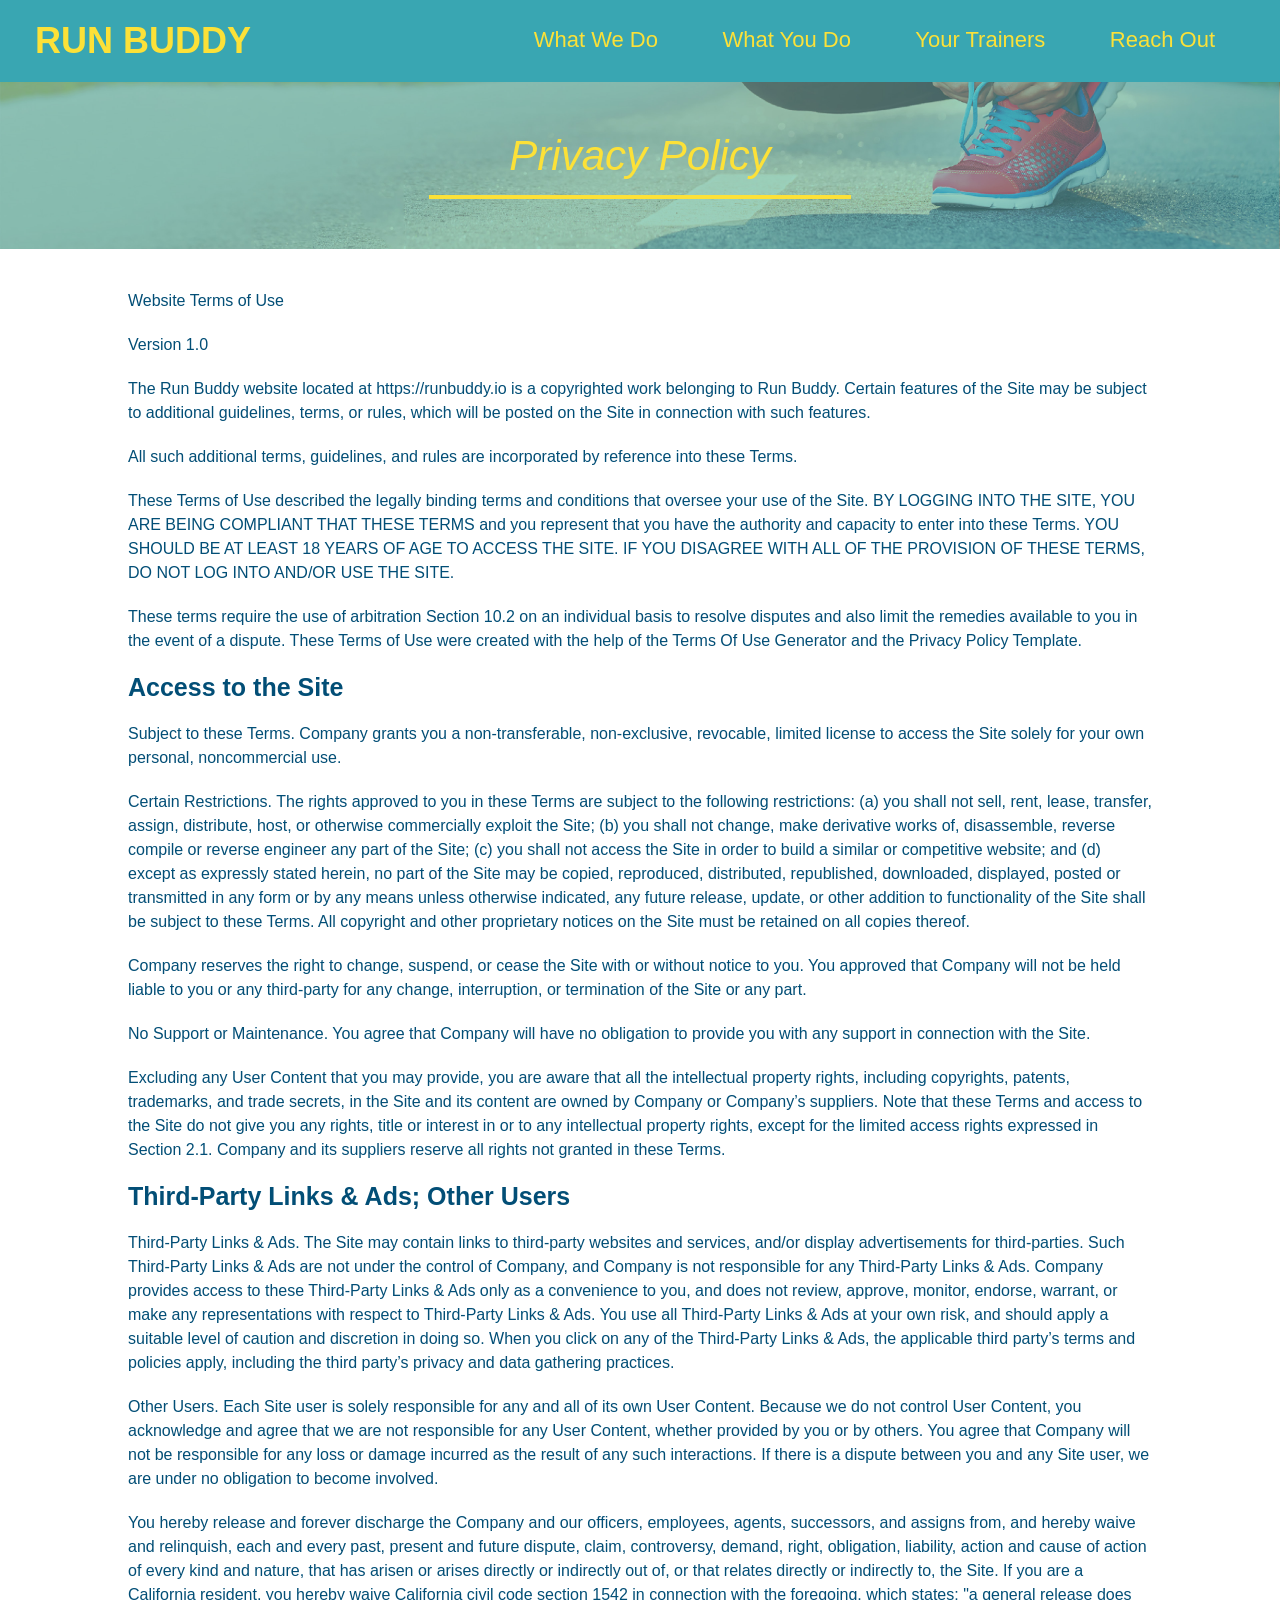
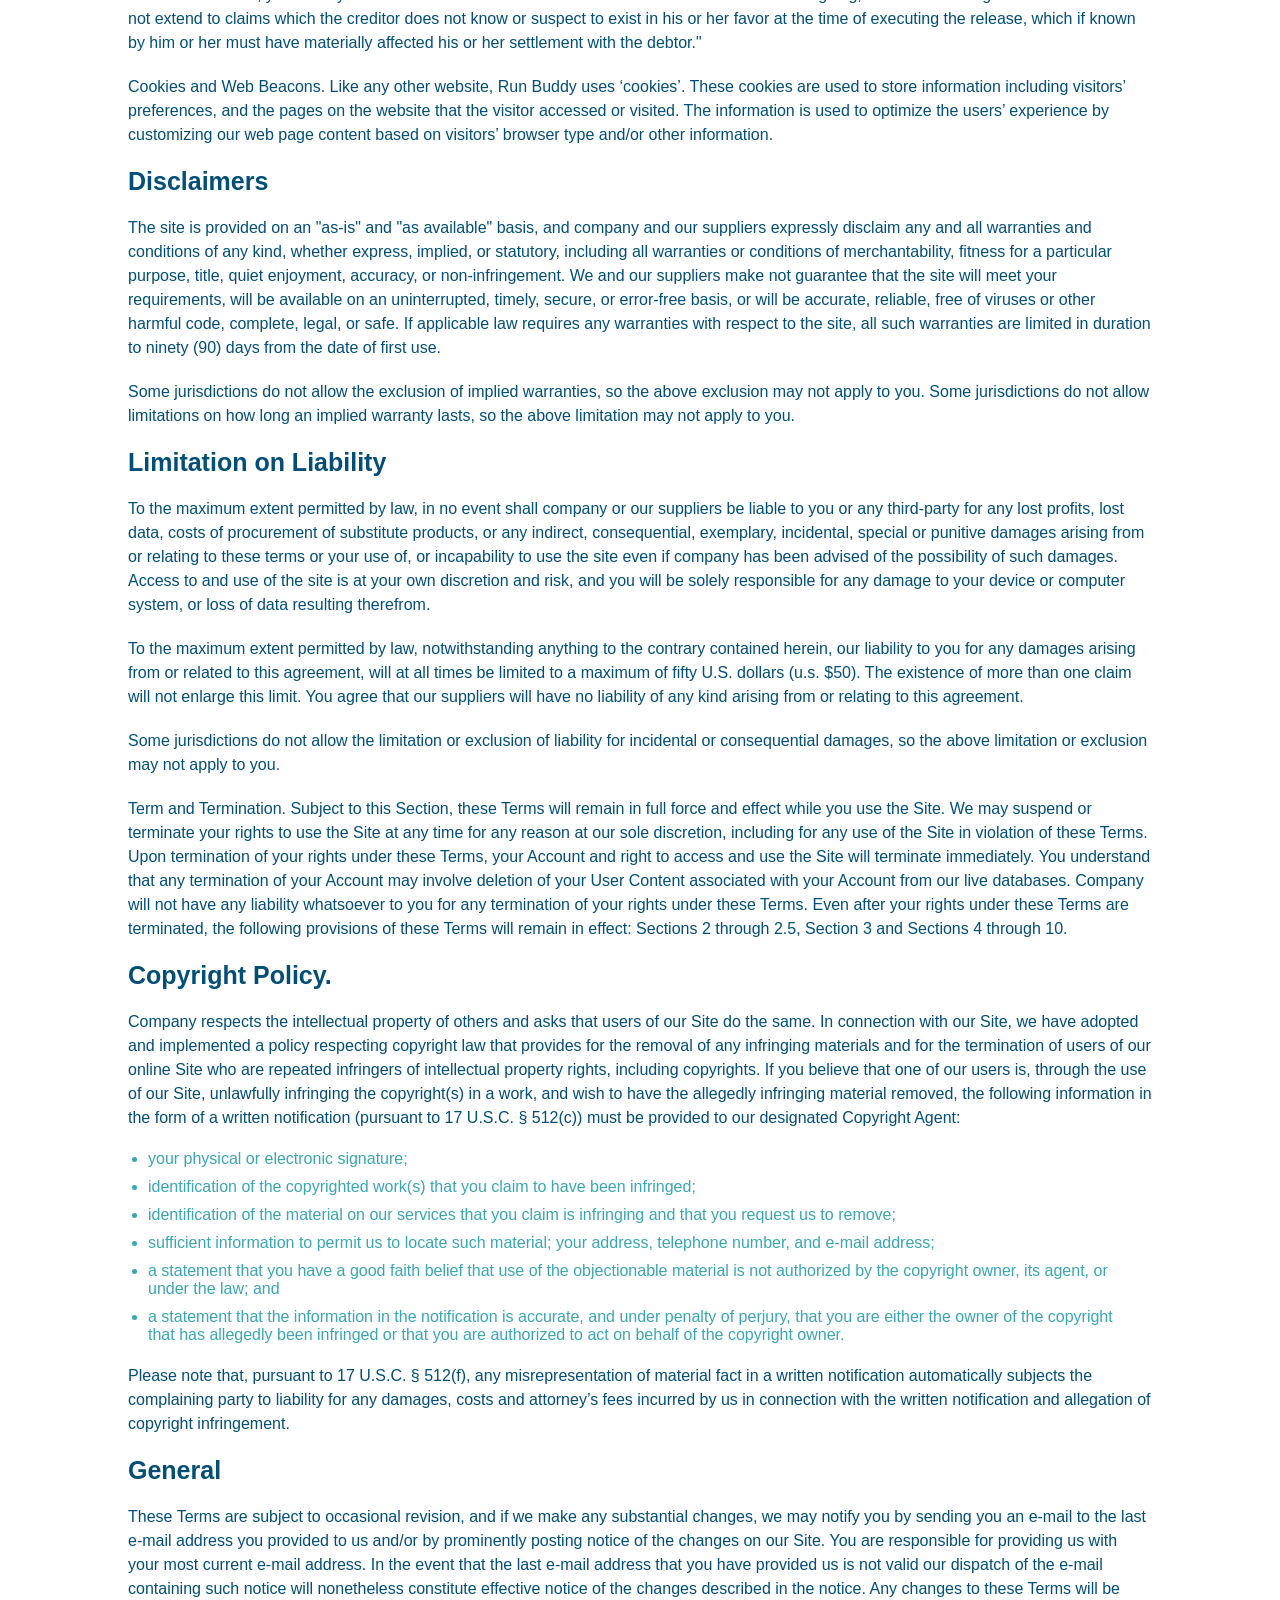
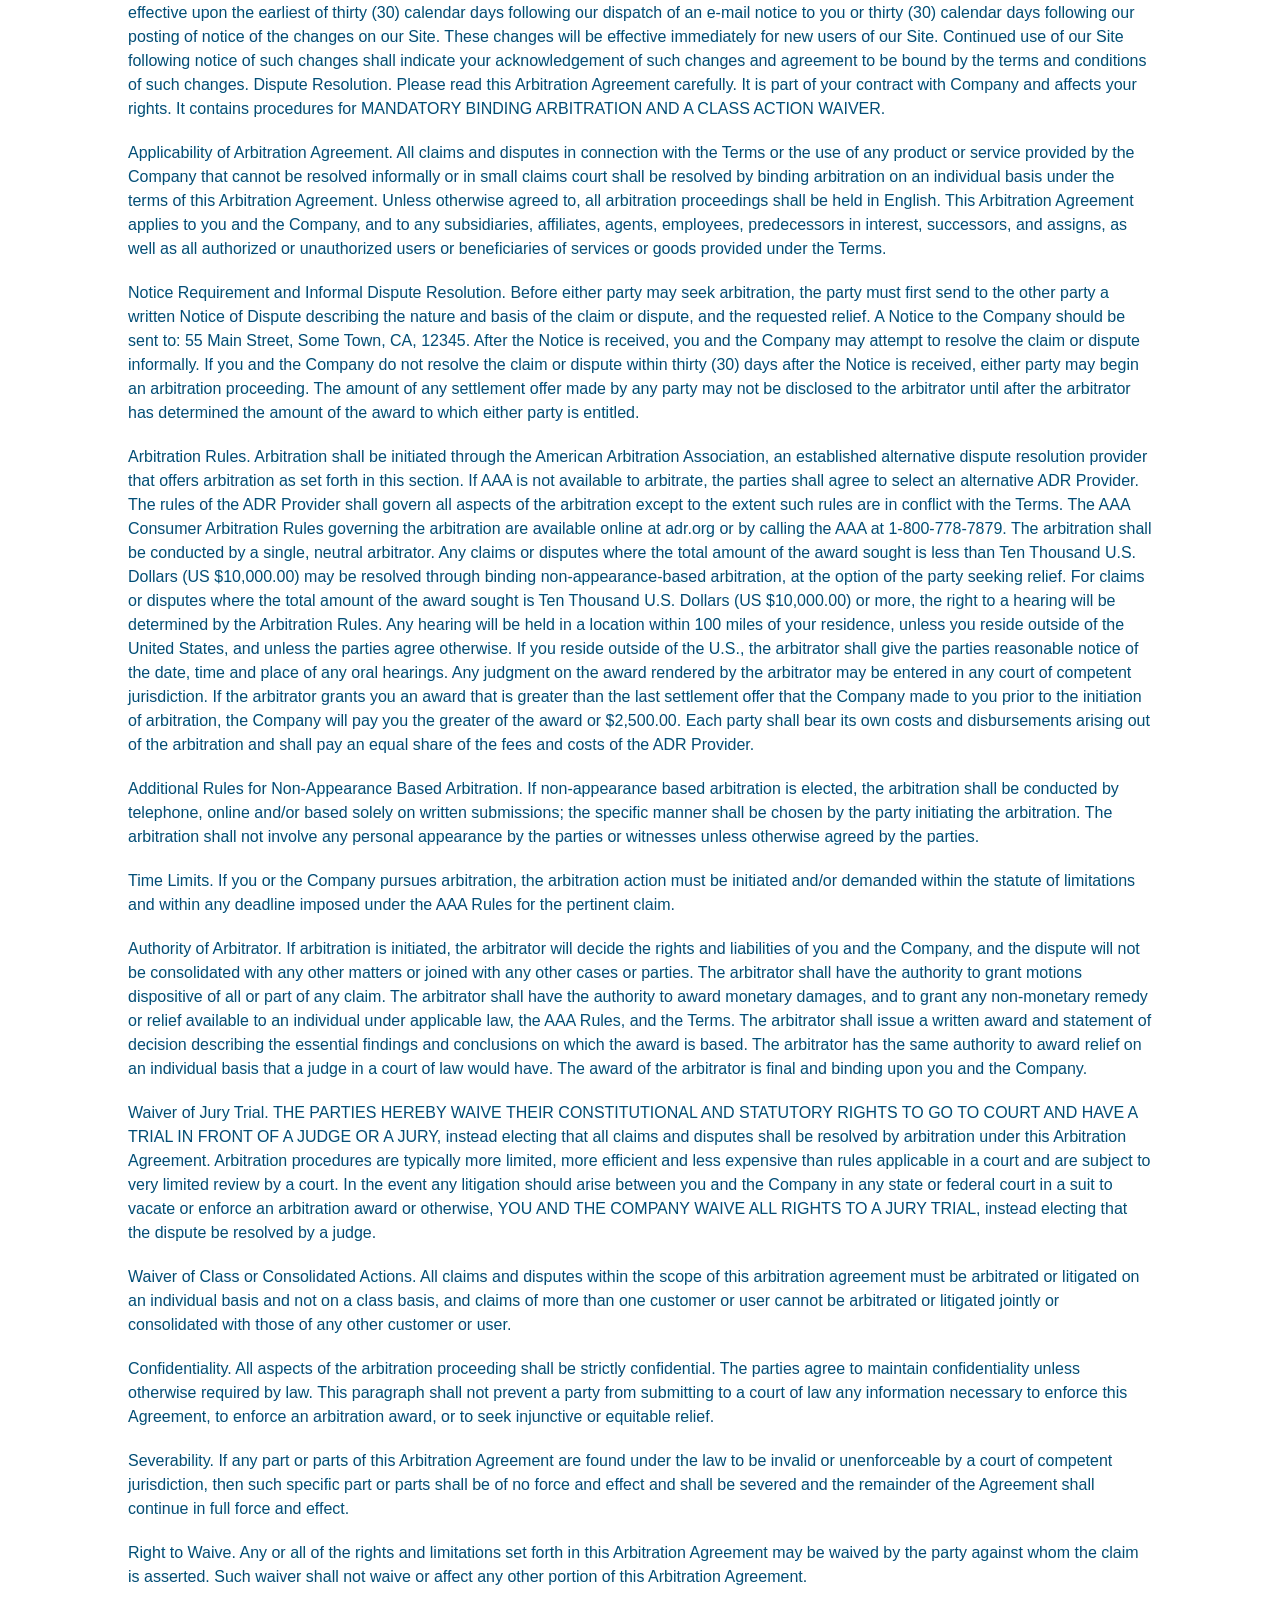
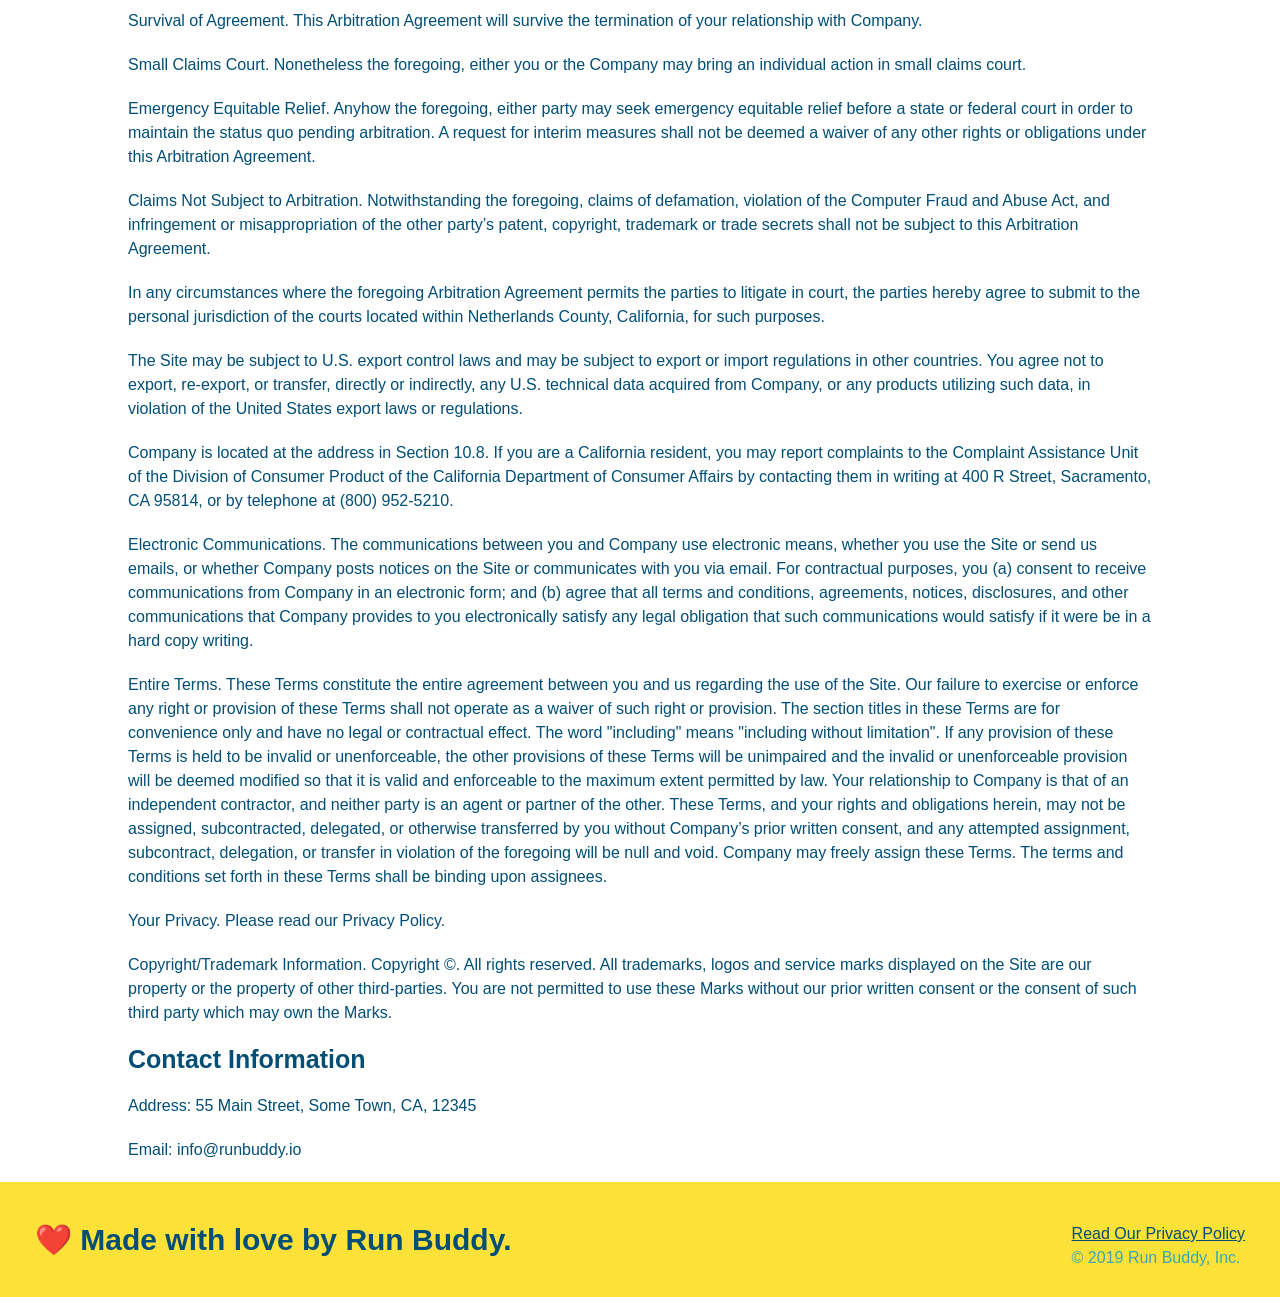
<file: privacy-policy.html>
<!DOCTYPE html>
<html lang="en">
  <head>
    <meta charset="UTF-8" />
    <meta name="viewport" content="width=device-width, initial-scale=1.0" />
    <meta http-equiv="X-UA-Compatible" content="ie=edge" />
    <link rel="stylesheet" href="./assets/css/style.css" />
    <link rel="stylesheet" href="./assets/css/secondary-styles.css" />
    <title>Run Buddy - Privacy Policy</title>
  </head>
  <body>
    <header>
      <h1>
        <a href="./index.html">RUN BUDDY</a>
      </h1>
      <nav>
        <ul>
          <li>
            <a href="./index.html#what-we-do">What We Do</a>
          </li>
          <li>
            <a href="./index.html#what-you-do">What You Do</a>
          </li>
          <li>
            <a href="./index.html#your-trainers">Your Trainers</a>
          </li>
          <li>
            <a href="./index.html#reach-out">Reach Out</a>
          </li>
        </ul>
      </nav>
    </header>
    <!-- end navigation -->

    <!-- hero/jumbotron -->
    <section class="hero">
      <h2 class="page-title">
        Privacy Policy
      </h2>
    </section>

    <!-- body copy -->
    <article class="secondary-content">
      <p>
        Website Terms of Use
      </p>

      <p>
        Version 1.0
      </p>

      <p>
        The Run Buddy website located at https://runbuddy.io is a copyrighted work belonging to Run Buddy. Certain
        features of the Site may be subject to additional guidelines, terms, or rules, which will be posted on the Site
        in connection with such features.
      </p>

      <p>
        All such additional terms, guidelines, and rules are incorporated by reference into these Terms.
      </p>

      <p>
        These Terms of Use described the legally binding terms and conditions that oversee your use of the Site. BY
        LOGGING INTO THE SITE, YOU ARE BEING COMPLIANT THAT THESE TERMS and you represent that you have the authority
        and capacity to enter into these Terms. YOU SHOULD BE AT LEAST 18 YEARS OF AGE TO ACCESS THE SITE. IF YOU
        DISAGREE WITH ALL OF THE PROVISION OF THESE TERMS, DO NOT LOG INTO AND/OR USE THE SITE.
      </p>

      <p>
        These terms require the use of arbitration Section 10.2 on an individual basis to resolve disputes and also
        limit the remedies available to you in the event of a dispute. These Terms of Use were created with the help of
        the Terms Of Use Generator and the Privacy Policy Template.
      </p>

      <h3>
        Access to the Site
      </h3>

      <p>
        Subject to these Terms. Company grants you a non-transferable, non-exclusive, revocable, limited license to
        access the Site solely for your own personal, noncommercial use.
      </p>

      <p>
        Certain Restrictions. The rights approved to you in these Terms are subject to the following restrictions: (a)
        you shall not sell, rent, lease, transfer, assign, distribute, host, or otherwise commercially exploit the Site;
        (b) you shall not change, make derivative works of, disassemble, reverse compile or reverse engineer any part of
        the Site; (c) you shall not access the Site in order to build a similar or competitive website; and (d) except
        as expressly stated herein, no part of the Site may be copied, reproduced, distributed, republished, downloaded,
        displayed, posted or transmitted in any form or by any means unless otherwise indicated, any future release,
        update, or other addition to functionality of the Site shall be subject to these Terms. All copyright and other
        proprietary notices on the Site must be retained on all copies thereof.
      </p>

      <p>
        Company reserves the right to change, suspend, or cease the Site with or without notice to you. You approved
        that Company will not be held liable to you or any third-party for any change, interruption, or termination of
        the Site or any part.
      </p>

      <p>
        No Support or Maintenance. You agree that Company will have no obligation to provide you with any support in
        connection with the Site.
      </p>

      <p>
        Excluding any User Content that you may provide, you are aware that all the intellectual property rights,
        including copyrights, patents, trademarks, and trade secrets, in the Site and its content are owned by Company
        or Company’s suppliers. Note that these Terms and access to the Site do not give you any rights, title or
        interest in or to any intellectual property rights, except for the limited access rights expressed in Section
        2.1. Company and its suppliers reserve all rights not granted in these Terms.
      </p>

      <h3>
        Third-Party Links & Ads; Other Users
      </h3>

      <p>
        Third-Party Links & Ads. The Site may contain links to third-party websites and services, and/or display
        advertisements for third-parties. Such Third-Party Links & Ads are not under the control of Company, and Company
        is not responsible for any Third-Party Links & Ads. Company provides access to these Third-Party Links & Ads
        only as a convenience to you, and does not review, approve, monitor, endorse, warrant, or make any
        representations with respect to Third-Party Links & Ads. You use all Third-Party Links & Ads at your own risk,
        and should apply a suitable level of caution and discretion in doing so. When you click on any of the
        Third-Party Links & Ads, the applicable third party’s terms and policies apply, including the third party’s
        privacy and data gathering practices.
      </p>

      <p>
        Other Users. Each Site user is solely responsible for any and all of its own User Content. Because we do not
        control User Content, you acknowledge and agree that we are not responsible for any User Content, whether
        provided by you or by others. You agree that Company will not be responsible for any loss or damage incurred as
        the result of any such interactions. If there is a dispute between you and any Site user, we are under no
        obligation to become involved.
      </p>

      <p>
        You hereby release and forever discharge the Company and our officers, employees, agents, successors, and
        assigns from, and hereby waive and relinquish, each and every past, present and future dispute, claim,
        controversy, demand, right, obligation, liability, action and cause of action of every kind and nature, that has
        arisen or arises directly or indirectly out of, or that relates directly or indirectly to, the Site. If you are
        a California resident, you hereby waive California civil code section 1542 in connection with the foregoing,
        which states: "a general release does not extend to claims which the creditor does not know or suspect to exist
        in his or her favor at the time of executing the release, which if known by him or her must have materially
        affected his or her settlement with the debtor."
      </p>

      <p>
        Cookies and Web Beacons. Like any other website, Run Buddy uses ‘cookies’. These cookies are used to store
        information including visitors’ preferences, and the pages on the website that the visitor accessed or visited.
        The information is used to optimize the users’ experience by customizing our web page content based on visitors’
        browser type and/or other information.
      </p>

      <h3>
        Disclaimers
      </h3>

      <p>
        The site is provided on an "as-is" and "as available" basis, and company and our suppliers expressly disclaim
        any and all warranties and conditions of any kind, whether express, implied, or statutory, including all
        warranties or conditions of merchantability, fitness for a particular purpose, title, quiet enjoyment, accuracy,
        or non-infringement. We and our suppliers make not guarantee that the site will meet your requirements, will be
        available on an uninterrupted, timely, secure, or error-free basis, or will be accurate, reliable, free of
        viruses or other harmful code, complete, legal, or safe. If applicable law requires any warranties with respect
        to the site, all such warranties are limited in duration to ninety (90) days from the date of first use.
      </p>

      <p>
        Some jurisdictions do not allow the exclusion of implied warranties, so the above exclusion may not apply to
        you. Some jurisdictions do not allow limitations on how long an implied warranty lasts, so the above limitation
        may not apply to you.
      </p>

      <h3>
        Limitation on Liability
      </h3>

      <p>
        To the maximum extent permitted by law, in no event shall company or our suppliers be liable to you or any
        third-party for any lost profits, lost data, costs of procurement of substitute products, or any indirect,
        consequential, exemplary, incidental, special or punitive damages arising from or relating to these terms or
        your use of, or incapability to use the site even if company has been advised of the possibility of such
        damages. Access to and use of the site is at your own discretion and risk, and you will be solely responsible
        for any damage to your device or computer system, or loss of data resulting therefrom.
      </p>

      <p>
        To the maximum extent permitted by law, notwithstanding anything to the contrary contained herein, our liability
        to you for any damages arising from or related to this agreement, will at all times be limited to a maximum of
        fifty U.S. dollars (u.s. $50). The existence of more than one claim will not enlarge this limit. You agree that
        our suppliers will have no liability of any kind arising from or relating to this agreement.
      </p>

      <p>
        Some jurisdictions do not allow the limitation or exclusion of liability for incidental or consequential
        damages, so the above limitation or exclusion may not apply to you.
      </p>

      <p>
        Term and Termination. Subject to this Section, these Terms will remain in full force and effect while you use
        the Site. We may suspend or terminate your rights to use the Site at any time for any reason at our sole
        discretion, including for any use of the Site in violation of these Terms. Upon termination of your rights under
        these Terms, your Account and right to access and use the Site will terminate immediately. You understand that
        any termination of your Account may involve deletion of your User Content associated with your Account from our
        live databases. Company will not have any liability whatsoever to you for any termination of your rights under
        these Terms. Even after your rights under these Terms are terminated, the following provisions of these Terms
        will remain in effect: Sections 2 through 2.5, Section 3 and Sections 4 through 10.
      </p>

      <h3>
        Copyright Policy.
      </h3>

      <p>
        Company respects the intellectual property of others and asks that users of our Site do the same. In connection
        with our Site, we have adopted and implemented a policy respecting copyright law that provides for the removal
        of any infringing materials and for the termination of users of our online Site who are repeated infringers of
        intellectual property rights, including copyrights. If you believe that one of our users is, through the use of
        our Site, unlawfully infringing the copyright(s) in a work, and wish to have the allegedly infringing material
        removed, the following information in the form of a written notification (pursuant to 17 U.S.C. § 512(c)) must
        be provided to our designated Copyright Agent:
      </p>

      <ul>
        <li>
          your physical or electronic signature;
        </li>
        <li>
          identification of the copyrighted work(s) that you claim to have been infringed;
        </li>
        <li>
          identification of the material on our services that you claim is infringing and that you request us to remove;
        </li>
        <li>
          sufficient information to permit us to locate such material; your address, telephone number, and e-mail
          address;
        </li>
        <li>
          a statement that you have a good faith belief that use of the objectionable material is not authorized by the
          copyright owner, its agent, or under the law; and
        </li>
        <li>
          a statement that the information in the notification is accurate, and under penalty of perjury, that you are
          either the owner of the copyright that has allegedly been infringed or that you are authorized to act on
          behalf of the copyright owner.
        </li>
      </ul>

      <p>
        Please note that, pursuant to 17 U.S.C. § 512(f), any misrepresentation of material fact in a written
        notification automatically subjects the complaining party to liability for any damages, costs and attorney’s
        fees incurred by us in connection with the written notification and allegation of copyright infringement.
      </p>

      <h3>
        General
      </h3>

      <p>
        These Terms are subject to occasional revision, and if we make any substantial changes, we may notify you by
        sending you an e-mail to the last e-mail address you provided to us and/or by prominently posting notice of the
        changes on our Site. You are responsible for providing us with your most current e-mail address. In the event
        that the last e-mail address that you have provided us is not valid our dispatch of the e-mail containing such
        notice will nonetheless constitute effective notice of the changes described in the notice. Any changes to these
        Terms will be effective upon the earliest of thirty (30) calendar days following our dispatch of an e-mail
        notice to you or thirty (30) calendar days following our posting of notice of the changes on our Site. These
        changes will be effective immediately for new users of our Site. Continued use of our Site following notice of
        such changes shall indicate your acknowledgement of such changes and agreement to be bound by the terms and
        conditions of such changes. Dispute Resolution. Please read this Arbitration Agreement carefully. It is part of
        your contract with Company and affects your rights. It contains procedures for MANDATORY BINDING ARBITRATION AND
        A CLASS ACTION WAIVER.
      </p>

      <p>
        Applicability of Arbitration Agreement. All claims and disputes in connection with the Terms or the use of any
        product or service provided by the Company that cannot be resolved informally or in small claims court shall be
        resolved by binding arbitration on an individual basis under the terms of this Arbitration Agreement. Unless
        otherwise agreed to, all arbitration proceedings shall be held in English. This Arbitration Agreement applies to
        you and the Company, and to any subsidiaries, affiliates, agents, employees, predecessors in interest,
        successors, and assigns, as well as all authorized or unauthorized users or beneficiaries of services or goods
        provided under the Terms.
      </p>

      <p>
        Notice Requirement and Informal Dispute Resolution. Before either party may seek arbitration, the party must
        first send to the other party a written Notice of Dispute describing the nature and basis of the claim or
        dispute, and the requested relief. A Notice to the Company should be sent to: 55 Main Street, Some Town, CA,
        12345. After the Notice is received, you and the Company may attempt to resolve the claim or dispute informally.
        If you and the Company do not resolve the claim or dispute within thirty (30) days after the Notice is received,
        either party may begin an arbitration proceeding. The amount of any settlement offer made by any party may not
        be disclosed to the arbitrator until after the arbitrator has determined the amount of the award to which either
        party is entitled.
      </p>

      <p>
        Arbitration Rules. Arbitration shall be initiated through the American Arbitration Association, an established
        alternative dispute resolution provider that offers arbitration as set forth in this section. If AAA is not
        available to arbitrate, the parties shall agree to select an alternative ADR Provider. The rules of the ADR
        Provider shall govern all aspects of the arbitration except to the extent such rules are in conflict with the
        Terms. The AAA Consumer Arbitration Rules governing the arbitration are available online at adr.org or by
        calling the AAA at 1-800-778-7879. The arbitration shall be conducted by a single, neutral arbitrator. Any
        claims or disputes where the total amount of the award sought is less than Ten Thousand U.S. Dollars (US
        $10,000.00) may be resolved through binding non-appearance-based arbitration, at the option of the party seeking
        relief. For claims or disputes where the total amount of the award sought is Ten Thousand U.S. Dollars (US
        $10,000.00) or more, the right to a hearing will be determined by the Arbitration Rules. Any hearing will be
        held in a location within 100 miles of your residence, unless you reside outside of the United States, and
        unless the parties agree otherwise. If you reside outside of the U.S., the arbitrator shall give the parties
        reasonable notice of the date, time and place of any oral hearings. Any judgment on the award rendered by the
        arbitrator may be entered in any court of competent jurisdiction. If the arbitrator grants you an award that is
        greater than the last settlement offer that the Company made to you prior to the initiation of arbitration, the
        Company will pay you the greater of the award or $2,500.00. Each party shall bear its own costs and
        disbursements arising out of the arbitration and shall pay an equal share of the fees and costs of the ADR
        Provider.
      </p>

      <p>
        Additional Rules for Non-Appearance Based Arbitration. If non-appearance based arbitration is elected, the
        arbitration shall be conducted by telephone, online and/or based solely on written submissions; the specific
        manner shall be chosen by the party initiating the arbitration. The arbitration shall not involve any personal
        appearance by the parties or witnesses unless otherwise agreed by the parties.
      </p>

      <p>
        Time Limits. If you or the Company pursues arbitration, the arbitration action must be initiated and/or demanded
        within the statute of limitations and within any deadline imposed under the AAA Rules for the pertinent claim.
      </p>

      <p>
        Authority of Arbitrator. If arbitration is initiated, the arbitrator will decide the rights and liabilities of
        you and the Company, and the dispute will not be consolidated with any other matters or joined with any other
        cases or parties. The arbitrator shall have the authority to grant motions dispositive of all or part of any
        claim. The arbitrator shall have the authority to award monetary damages, and to grant any non-monetary remedy
        or relief available to an individual under applicable law, the AAA Rules, and the Terms. The arbitrator shall
        issue a written award and statement of decision describing the essential findings and conclusions on which the
        award is based. The arbitrator has the same authority to award relief on an individual basis that a judge in a
        court of law would have. The award of the arbitrator is final and binding upon you and the Company.
      </p>

      <p>
        Waiver of Jury Trial. THE PARTIES HEREBY WAIVE THEIR CONSTITUTIONAL AND STATUTORY RIGHTS TO GO TO COURT AND HAVE
        A TRIAL IN FRONT OF A JUDGE OR A JURY, instead electing that all claims and disputes shall be resolved by
        arbitration under this Arbitration Agreement. Arbitration procedures are typically more limited, more efficient
        and less expensive than rules applicable in a court and are subject to very limited review by a court. In the
        event any litigation should arise between you and the Company in any state or federal court in a suit to vacate
        or enforce an arbitration award or otherwise, YOU AND THE COMPANY WAIVE ALL RIGHTS TO A JURY TRIAL, instead
        electing that the dispute be resolved by a judge.
      </p>

      <p>
        Waiver of Class or Consolidated Actions. All claims and disputes within the scope of this arbitration agreement
        must be arbitrated or litigated on an individual basis and not on a class basis, and claims of more than one
        customer or user cannot be arbitrated or litigated jointly or consolidated with those of any other customer or
        user.
      </p>

      <p>
        Confidentiality. All aspects of the arbitration proceeding shall be strictly confidential. The parties agree to
        maintain confidentiality unless otherwise required by law. This paragraph shall not prevent a party from
        submitting to a court of law any information necessary to enforce this Agreement, to enforce an arbitration
        award, or to seek injunctive or equitable relief.
      </p>

      <p>
        Severability. If any part or parts of this Arbitration Agreement are found under the law to be invalid or
        unenforceable by a court of competent jurisdiction, then such specific part or parts shall be of no force and
        effect and shall be severed and the remainder of the Agreement shall continue in full force and effect.
      </p>

      <p>
        Right to Waive. Any or all of the rights and limitations set forth in this Arbitration Agreement may be waived
        by the party against whom the claim is asserted. Such waiver shall not waive or affect any other portion of this
        Arbitration Agreement.
      </p>

      <p>
        Survival of Agreement. This Arbitration Agreement will survive the termination of your relationship with
        Company.
      </p>

      <p>
        Small Claims Court. Nonetheless the foregoing, either you or the Company may bring an individual action in small
        claims court.
      </p>

      <p>
        Emergency Equitable Relief. Anyhow the foregoing, either party may seek emergency equitable relief before a
        state or federal court in order to maintain the status quo pending arbitration. A request for interim measures
        shall not be deemed a waiver of any other rights or obligations under this Arbitration Agreement.
      </p>

      <p>
        Claims Not Subject to Arbitration. Notwithstanding the foregoing, claims of defamation, violation of the
        Computer Fraud and Abuse Act, and infringement or misappropriation of the other party’s patent, copyright,
        trademark or trade secrets shall not be subject to this Arbitration Agreement.
      </p>

      <p>
        In any circumstances where the foregoing Arbitration Agreement permits the parties to litigate in court, the
        parties hereby agree to submit to the personal jurisdiction of the courts located within Netherlands County,
        California, for such purposes.
      </p>

      <p>
        The Site may be subject to U.S. export control laws and may be subject to export or import regulations in other
        countries. You agree not to export, re-export, or transfer, directly or indirectly, any U.S. technical data
        acquired from Company, or any products utilizing such data, in violation of the United States export laws or
        regulations.
      </p>

      <p>
        Company is located at the address in Section 10.8. If you are a California resident, you may report complaints
        to the Complaint Assistance Unit of the Division of Consumer Product of the California Department of Consumer
        Affairs by contacting them in writing at 400 R Street, Sacramento, CA 95814, or by telephone at (800) 952-5210.
      </p>

      <p>
        Electronic Communications. The communications between you and Company use electronic means, whether you use the
        Site or send us emails, or whether Company posts notices on the Site or communicates with you via email. For
        contractual purposes, you (a) consent to receive communications from Company in an electronic form; and (b)
        agree that all terms and conditions, agreements, notices, disclosures, and other communications that Company
        provides to you electronically satisfy any legal obligation that such communications would satisfy if it were be
        in a hard copy writing.
      </p>

      <p>
        Entire Terms. These Terms constitute the entire agreement between you and us regarding the use of the Site. Our
        failure to exercise or enforce any right or provision of these Terms shall not operate as a waiver of such right
        or provision. The section titles in these Terms are for convenience only and have no legal or contractual
        effect. The word "including" means "including without limitation". If any provision of these Terms is held to be
        invalid or unenforceable, the other provisions of these Terms will be unimpaired and the invalid or
        unenforceable provision will be deemed modified so that it is valid and enforceable to the maximum extent
        permitted by law. Your relationship to Company is that of an independent contractor, and neither party is an
        agent or partner of the other. These Terms, and your rights and obligations herein, may not be assigned,
        subcontracted, delegated, or otherwise transferred by you without Company’s prior written consent, and any
        attempted assignment, subcontract, delegation, or transfer in violation of the foregoing will be null and void.
        Company may freely assign these Terms. The terms and conditions set forth in these Terms shall be binding upon
        assignees.
      </p>

      <p>
        Your Privacy. Please read our Privacy Policy.
      </p>

      <p>
        Copyright/Trademark Information. Copyright ©. All rights reserved. All trademarks, logos and service marks
        displayed on the Site are our property or the property of other third-parties. You are not permitted to use
        these Marks without our prior written consent or the consent of such third party which may own the Marks.
      </p>
      <h3>
        Contact Information
      </h3>

      <p>
        Address: 55 Main Street, Some Town, CA, 12345
      </p>

      <p>
        Email: info@runbuddy.io
      </p>
    </article>

    <!-- footer -->
    <footer>
      <h2>❤️ Made with love by Run Buddy.</h2>

      <span>
        <a href="./privacy-policy.html">Read Our Privacy Policy</a> <br/>
        &copy; 2019 Run Buddy, Inc.
      </span>
    </footer>
    <!-- footer end -->
  </body>
</html>
</file>
<file: assets/css/style.css>
* {
  box-sizing: border-box;
  margin: 0;
  padding: 0;
}

body {
  color: #39a6b2;
  font-family: Helvetica, Arial, sans-serif;
}


/* HEADER / NAV BAR STYLES START */

header {
    width: 100%;
    padding: 20px 35px;
    background-color: #39a6b2;
}

header h1 {
  font-weight: 900;
  display: inline-block;
  margin: 0;
  font-size: 36px;
}

header a {
  text-decoration: none;
  color: #fce138;
}

header nav {
  float: right;
  margin: 7px 0;
}

header nav ul li {
  display: inline-block;
}

header nav ul li a {
  margin: 0 30px;
  font-weight: 200;
  font-size: 22px;
}

/* HEADER / NAVBAR STYLES END */



/* FOOTER STYLES START */
footer {
  background: #fce138;
  width: 100%;
  padding: 40px 35px;
}

footer h2 {
  display: inline-block;
  color: #024e76;
  font-size: 30px;
  margin: 0;
}

footer span {
  float: right;
  line-height: 1.5;
}

footer a {
  color: #024e76;
}
/* END FOOTER STYLES */

/* STYLE ALL SECTION TAGS */
section {
  padding: 60px;
}



/* HERO STYLES START */
.hero {
  background-image: url('../images/hero-bg.jpg');
  background-size: cover;
  background-position: center;
  position: relative;
  height: 600px;
}

.hero-form {
  border: 3px solid #024e76;
  background-color: #fce138;
  padding: 20px;
  width: 500px;
  color: #024e76;
  position: absolute;
  bottom: 120px;
  right: 140px;
}

.hero-form h3 {
  font-size: 24px;
  margin: 0;
}
.hero-form p {
  margin: 5px 0 15px 0;
}

.form-input {
  border: 1px solid #024e76;
  display: block;
  padding: 7px 15px;
  font-size: 16px;
  color: #024e76;
  width: 100%;
  margin-bottom: 15px; 
}

.hero-form label {
  margin: 0 5px;
}

.hero-form button {
  color: #fce138;
  background-color: #024e76;
  border: none;
  padding: 10px 20px;
  font-size: 16px;
} 
/* HERO STYLES END */


/* SECTION TITLE STYLES START */
.section-title {
  font-size: 55px;
  display: inline-block;
  padding: 0 100px 20px 100px;
  border-bottom: 3px solid;
  margin-bottom: 35px;
  color: #024e76;
}

.primary-border {
  border-color: #fce138;
}

.secondary-border {
  border-color: #39a6b2;
}
/* SECTION TITLE STYLES END */

/* WHAT WE DO STYLES */
.intro {
  text-align: center;
}

.intro p {
  line-height: 1.7;
  color: #39a6b2;
  width: 80%;
  margin: 0 auto;
  font-size: 20px;
}
/* WHAT YOU DO STYLES END */


/* WHAT YOU DO STYLES START */
.steps { 
  text-align: center;
  background: #fce138;
}

.steps div {
  margin-bottom: 80px;
}

.steps img {
  width: 15%;
  margin: 10px 0;
} 

.steps h3 {
  color: #024e76;
  font-size: 46px;
  margin-top: 10px;
}

.steps span {
  font-size: 38px;
}

.steps p {
  color: #39a6b2;
  font-size: 23px;
}
/* WHAT YOU DO STYLES END */

/* MEET THE TRAINERS START */
.trainers {
  text-align: center;
}

.trainer {
  width: 900px;
  margin: 0 auto 30px auto;
  background: #024e76;
  color: #fce138;
  overflow: auto;
}

.trainer img {
  width: 35%;
}

.trainer .img-left {
  float: left;
}

.trainer .img-right {
  float: right;
}

.trainer-bio {
  padding: 35px;
  float: left;
  width: 65%;
}

.trainer-bio h3 {
  font-size: 32px;
  margin-bottom: 8px;
}

.trainer-bio h4 {
  font-weight: 200;
  font-size: 26px;
  margin-bottom: 25px;
}

.trainer-bio p {
  font-size: 17px;
  line-height: 1.3;
}
/* TRAINER STYLES END */

/* REACH OUT STYLES START */
.contact {
  text-align: center;
  background: #024e76;
}

.contact h2 {
  color: #fce138;
}

.contact-info iframe {
  width: 400px;
  min-height: 400px;
}

.contact-info div {
  width: 410px;
  display: inline-block;
  vertical-align: top;
  text-align: left;
  margin: 30px 0 0 60px;
  color: white;
}

.contact-info h3 {
  color: #fce138;
  font-size: 32px;
}

.contact-info p, .contact-info address {
  margin: 20px 0;
  line-height: 1.5;
  font-size: 20px;
  font-style: normal;
}

.contact-info a {
  color: #fce138;
}


/* REACH OUT STYLES END */

/* UTILITIES */
.text-left {
  text-align: left;
}

.text-right {
  text-align: right;
}
</file>
<file: assets/css/secondary-styles.css>
/* SECONDARY PAGE STYLES */
.hero {
  background-image: url('../images/hero-bg.jpg');
  background-size: cover;
  background-position: bottom;
  height: auto;
  text-align: center;
  padding: 50px;
  margin-bottom: 40px;
}

.page-title {
  padding: 0 80px 15px 80px;
  font-size: 42px;
  font-weight: 400;
  font-style: italic;
  color: #fce138;
  display: inline-block;
  border-bottom: 4px solid #fce138;
}

.secondary-content {
  width: 80%;
  margin: 0 auto;
}

.secondary-content h3 {
  font-size: 25px;
  margin: 20px 0;
  color: #024e76;
}

.secondary-content p {
  color: #024e76;
  font-size: 16px;
  line-height: 1.5;
  margin: 20px 0;
}

.secondary-content ul {
  color: #39a6b2;
  list-style-position: outside;
  margin: 15px 20px;
}

.secondary-content li {
  margin: 10px 0;
}
</file>
